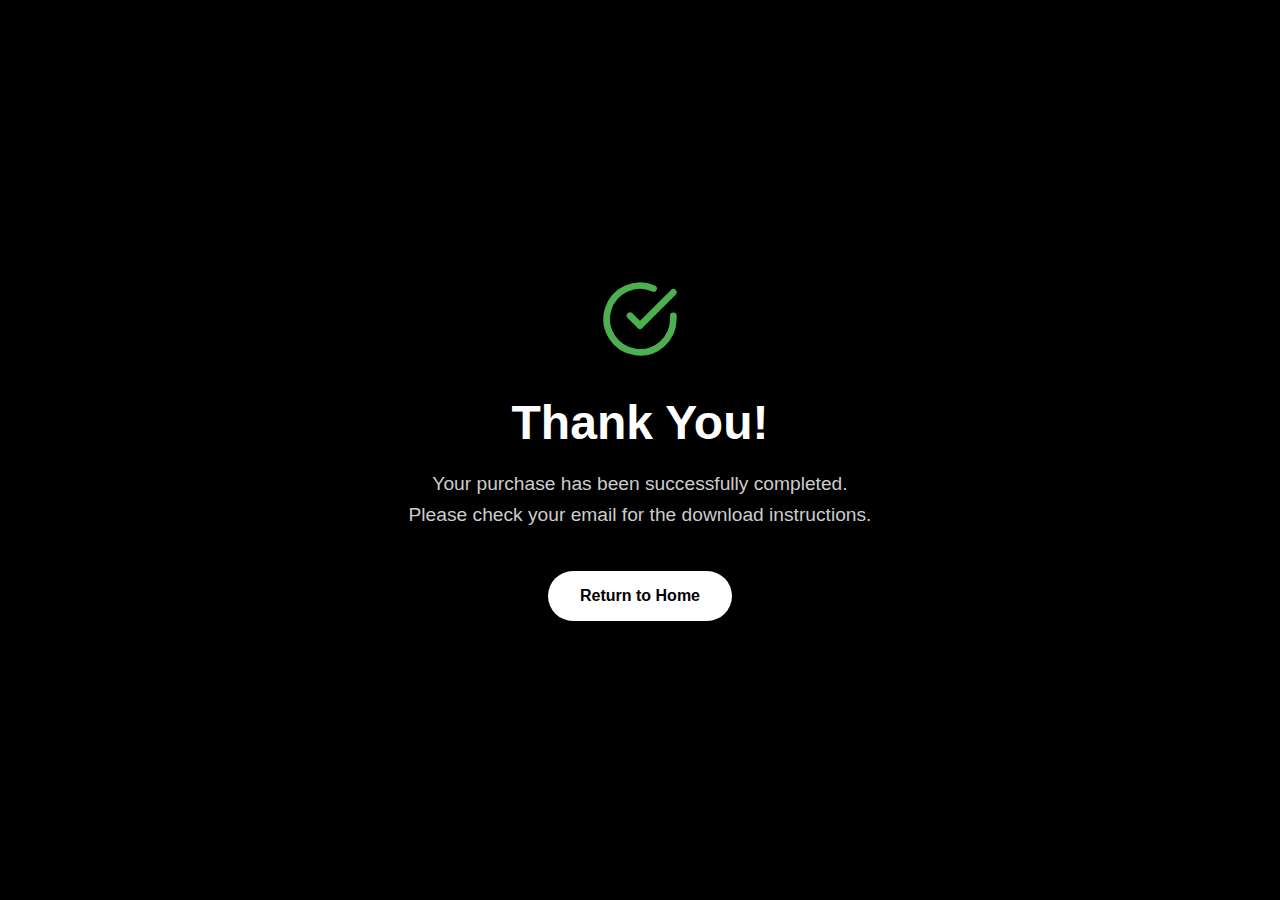
<file: success.html>
<!doctype html>
<html lang="en">

<head>
    <!-- Google tag (gtag.js) -->
    <script async src="https://www.googletagmanager.com/gtag/js?id=AW-16608004369"></script>
    <script>
        window.dataLayer = window.dataLayer || [];
        function gtag() { dataLayer.push(arguments); }
        gtag('js', new Date());

        gtag('config', 'AW-16608004369');
    </script>

    <!-- Event snippet for Google Channel Purchase conversion page -->
    <script>
        gtag('event', 'conversion', {
            'send_to': 'AW-16608004369/NxEMCOaw-8wZEJGSqO89',
            'value': 299.0,
            'currency': 'USD',
            'transaction_id': ''
        });
    </script>

    <meta charset="utf-8" />
    <meta name="viewport" content="width=device-width,initial-scale=1" />
    <title>QLAUDIO - Thank You</title>
    <link rel="icon" type="image/webp" href="./assets/favicon/logo-white.webp">
    <link rel="stylesheet" href="./styles.css?v=2">
    <style>
        body {
            background-color: #000;
            color: #fff;
            display: flex;
            flex-direction: column;
            align-items: center;
            justify-content: center;
            min-height: 100vh;
            text-align: center;
            font-family: 'Suit', sans-serif;
        }

        .success-container {
            padding: 40px;
            max-width: 600px;
        }

        .success-icon {
            color: #4CAF50;
            margin-bottom: 24px;
        }

        h1 {
            font-size: 3rem;
            margin-bottom: 16px;
            font-weight: 800;
        }

        p {
            font-size: 1.2rem;
            color: #ccc;
            margin-bottom: 40px;
            line-height: 1.6;
        }

        .home-btn {
            display: inline-block;
            background: #fff;
            color: #000;
            padding: 16px 32px;
            font-weight: 700;
            text-decoration: none;
            border-radius: 50px;
            transition: transform 0.2s;
        }

        .home-btn:hover {
            transform: scale(1.05);
        }
    </style>
</head>

<body>
    <div class="success-container">
        <div class="success-icon">
            <svg width="80" height="80" viewBox="0 0 24 24" fill="none" stroke="currentColor" stroke-width="2"
                stroke-linecap="round" stroke-linejoin="round">
                <path d="M22 11.08V12a10 10 0 1 1-5.93-9.14"></path>
                <polyline points="22 4 12 14.01 9 11.01"></polyline>
            </svg>
        </div>
        <h1>Thank You!</h1>
        <p>Your purchase has been successfully completed.<br>Please check your email for the download instructions.</p>
        <a href="https://www.qlaudio.com/" class="home-btn">Return to Home</a>
    </div>
</body>

</html>
</file>
<file: styles.css>
:root {
    --ink: #111111;
    --muted: #666666;
    --soft: #f4f4f4;
    --card: #f9f9f9;
    --radius: 48px;
    /* Super round as requested */
    --wrap: 1600px;
    /* Massive width for "filling" feel */

    --navH: 80px;
    /* Taller nav */
    --purple: #6200ee;

    --shadow-soft: 0 10px 30px rgba(0, 0, 0, 0.03);
    --shadow-hover: 0 20px 50px rgba(0, 0, 0, 0.08);
}

* {
    box-sizing: border-box;
    -webkit-tap-highlight-color: transparent;
}

/* ===== Speakers section ===== */
.speakers {
    padding: 120px 0;
    background: #fff;
}

.spGrid {
    display: grid;
    grid-template-columns: 280px 1fr;
    /* Narrower text column to give space to cards */
    gap: 40px;
    /* Reduced gap */
    align-items: start;
}

.spTitle {
    margin: 0;
    font-size: 42px;
    /* Slightly adjusted for balance */
    font-weight: 900;
    letter-spacing: -0.04em;
    line-height: 1.1;
    margin-bottom: 24px;
    word-break: keep-all;
}

.spDesc {
    font-size: 16px;
    color: #666;
    margin-bottom: 40px;
    line-height: 1.7;
    font-weight: 500;
    word-break: keep-all;
}

.spCards {
    display: grid;
    grid-template-columns: repeat(3, 1fr);
    gap: 16px;
    /* Tight gap for "packed" feel */
}

/* ===== Product Cards (Image 3 & New Feedback) ===== */
.prodCard {
    background: transparent;
    transition: transform 0.3s ease;
    display: flex;
    flex-direction: column;
    gap: 12px;
    /* Tighter vertical gap */
}

.prodCard:hover {
    transform: translateY(-5px);
}

.prodImg {
    background: #f9f9f9;
    border-radius: 32px;
    height: 360px;
    /* Tall and big */
    position: relative;
    display: flex;
    align-items: center;
    justify-content: center;
    overflow: hidden;
    width: 100%;
}

.prodImg img {
    width: 80%;
    /* Responsive fill */
    max-width: 280px;
    /* Cap size */
    height: auto;
    transition: transform 0.4s cubic-bezier(0.2, 0.8, 0.2, 1);
    filter: drop-shadow(0 20px 40px rgba(0, 0, 0, 0.08));
    display: block;
}

.prodCard:hover .prodImg img {
    transform: scale(1.08);
}

/* The Info Box */
.prodFoot {
    background: #f9f9f9;
    border-radius: 32px;
    padding: 28px;
    display: flex;
    flex-direction: column;
    justify-content: space-between;
    min-height: 200px;
    /* Substantial footprint */
}

.prodMeta {
    margin-bottom: 20px;
}

.prodName {
    font-size: 19px;
    /* Larger name */
    font-weight: 700;
    color: #111;
    margin-bottom: 8px;
    line-height: 1.25;
    letter-spacing: -0.02em;
}

.prodPrice {
    font-size: 16px;
    font-weight: 700;
    color: #111;
}

/* Buy Button */
.buyPill {
    background: #fff;
    border-radius: 999px;
    padding: 6px 6px 6px 24px;
    display: flex;
    align-items: center;
    justify-content: space-between;
    font-weight: 700;
    font-size: 14px;
    color: #111;
    box-shadow: 0 4px 12px rgba(0, 0, 0, 0.05);
    transition: transform 0.2s ease, box-shadow 0.2s ease;
}

.buyPill:hover {
    transform: scale(1.02);
    box-shadow: 0 6px 16px rgba(0, 0, 0, 0.08);
}

.buyPill .plus {
    width: 36px;
    /* Larger button icon */
    height: 36px;
    border-radius: 50%;
    background: #000;
    color: #fff;
    font-size: 22px;
    display: flex;
    align-items: center;
    justify-content: center;
}

html,
body {
    height: 100%;
}

body {
    margin: 0;
    color: var(--ink);
    font-family: "Pretendard", -apple-system, BlinkMacSystemFont, system-ui, Roboto, "Helvetica Neue", "Segoe UI", "Apple SD Gothic Neo", "Malgun Gothic", sans-serif;
    -webkit-font-smoothing: antialiased;
    text-rendering: optimizeLegibility;
    background-color: #fff;
    word-break: keep-all;
    /* Important for Korean */
}

html {
    scroll-behavior: smooth;
}

a {
    color: inherit;
    text-decoration: none;
    transition: opacity 0.2s ease;
    cursor: pointer;
}

img {
    display: block;
    max-width: 100%;
    user-select: none;
    -webkit-user-drag: none;
}

.wrap {
    max-width: var(--wrap);
    margin: 0 auto;
    padding: 0 40px;
    /* Generous side padding */
}

/* ===== NAV ===== */
.siteHeader {
    position: sticky;
    top: 0;
    z-index: 100;
    background: #000;
    /* Solid black matches Image 1 */
}

.navShell {
    padding: 0 40px;
    max-width: var(--wrap);
    margin: 0 auto;
    height: 64px;
    display: flex;
    align-items: center;
}

.navBar {
    width: 100%;
    display: flex;
    align-items: center;
    justify-content: space-between;
    height: 100%;
}

.navBrand {
    font-weight: 800;
    font-size: 20px;
    color: #fff;
    letter-spacing: 0.05em;
}

.navLinks {
    display: flex;
    gap: 40px;
    font-size: 13px;
    font-weight: 600;
    color: #fff;
}

.navLinks a {
    opacity: 0.7;
    transition: opacity 0.2s;
    padding: 8px 0;
}

.navLinks a:hover {
    opacity: 1;
}

.navIcons {
    display: flex;
    align-items: center;
    gap: 16px;
    color: #fff;
}

.iconBtn {
    width: 24px;
    height: 24px;
    display: flex;
    align-items: center;
    justify-content: center;
    color: #fff;
    opacity: 0.8;
}

.iconBtn:hover {
    opacity: 1;
    background: none;
}

.menuBtn {
    display: none;
    color: #fff;
    border: 1px solid rgba(255, 255, 255, 0.3);
    padding: 4px 8px;
    border-radius: 4px;
    font-weight: 700;
    font-size: 13px;
    cursor: pointer;
    transition: background 0.2s;
}

.menuBtn:hover {
    background: rgba(255, 255, 255, 0.1);
}

.mnav {
    margin-top: 8px;
    background: #111;
    color: #fff;
    border-radius: 14px;
    padding: 12px;
    transform-origin: top center;
    animation: fadeInMenu 0.2s ease-out;
}

.mnav[hidden] {
    display: none;
}

@keyframes fadeInMenu {
    from {
        opacity: 0;
        transform: translateY(-10px) scale(0.98);
    }

    to {
        opacity: 1;
        transform: translateY(0) scale(1);
    }
}

.mnav a {
    display: block;
    padding: 14px 16px;
    border-radius: 10px;
    font-size: 16px;
    font-weight: 600;
}

.mnav a:hover {
    background: rgba(255, 255, 255, .1);
}

/* ===== Buttons ===== */
.btnBlack {
    display: inline-flex;
    align-items: center;
    justify-content: center;
    padding: 14px 26px;
    border-radius: 999px;
    background: #111;
    color: #fff;
    font-weight: 700;
    font-size: 15px;
    transition: all 0.3s cubic-bezier(0.25, 0.8, 0.25, 1);
}

.btnBlack:hover {
    transform: translateY(-2px);
    box-shadow: 0 10px 20px rgba(0, 0, 0, 0.15);
}

.btnPurple {
    margin-top: 22px;
    display: inline-flex;
    gap: 10px;
    align-items: center;
    justify-content: center;
    padding: 16px 36px;
    border-radius: 999px;
    background: #111;
    color: #fff;
    font-weight: 700;
    font-size: 15px;
    transition: all 0.3s cubic-bezier(0.25, 0.8, 0.25, 1);
    box-shadow: none;
}

.btnPurple:hover {
    transform: translateY(-2px) scale(1.02);
    box-shadow: 0 15px 35px rgba(0, 0, 0, 0.2);
}

.chatDot {
    display: inline-block;
    transform: translateY(-1px);
}

/* ===== HERO ===== */
.hero {
    margin-top: 0;
    height: 800px;
    /* Taller hero */
    width: 100%;
    position: relative;
    overflow: hidden;
    /* Remove radius for full bleed feel */
}

.heroBg {
    position: absolute;
    inset: 0;
    width: 100%;
    height: 100%;
    object-fit: cover;
    /* Subtle zoom animation check */
    animation: heroZoom 15s infinite alternate linear;
}

@keyframes heroZoom {
    0% {
        transform: scale(1);
    }

    100% {
        transform: scale(1.05);
    }
}

.heroText {
    position: absolute;
    right: 12%;
    top: 50%;
    transform: translateY(-50%);
    width: min(560px, 45vw);
    text-align: left;
    z-index: 10;
}

.heroKicker {
    font-weight: 800;
    letter-spacing: 0.05em;
    font-size: 20px;
    margin-bottom: 24px;
    text-transform: uppercase;
    color: #000;
    text-shadow:
        0 0 1px #000,
        0 0 5px #fff,
        0 0 10px #fff,
        0 0 20px rgba(255, 255, 255, 1),
        0 0 40px rgba(255, 255, 255, 0.8),
        0 0 80px rgba(255, 255, 255, 0.4);
}

.heroTitle {
    margin: 0;
    font-size: 80px;
    letter-spacing: -0.04em;
    font-weight: 800;
    line-height: 0.95;
    margin-bottom: 24px;
    color: #000;
    text-shadow:
        0 0 1px #000,
        0 0 5px #fff,
        0 0 10px #fff,
        0 0 20px #fff,
        0 0 40px #fff,
        0 0 80px rgba(255, 255, 255, 1),
        0 0 120px rgba(255, 255, 255, 0.6),
        0 0 200px rgba(255, 255, 255, 0.3);
}

.heroSub {
    margin: 0 0 40px;
    font-size: 32px;
    font-weight: 700;
    color: #000;
    text-shadow:
        0 0 1px #000,
        0 0 5px #fff,
        0 0 10px #fff,
        0 0 20px rgba(255, 255, 255, 1),
        0 0 40px rgba(255, 255, 255, 0.8),
        0 0 80px rgba(255, 255, 255, 0.4);
    letter-spacing: -0.02em;
    line-height: 1.35;

}

/* ===== Category bar ===== */
.catBar {
    padding: 100px 0;
    /* More space between title/icons */
    background: #fff;
    border-bottom: 1px solid #f0f0f0;
}

.catInner {
    display: flex;
    align-items: center;
    gap: 80px;
    /* Reduced gap to give more room to icons */
}

.catTitle {
    font-size: 32px;
    /* Larger */
    font-weight: 800;
    letter-spacing: -0.03em;
    white-space: nowrap;
    padding-bottom: 4px;
}

.catIcons {
    flex: 1;
    display: flex;
    justify-content: space-between;
    /* Spread them out */
    align-items: flex-start;
    /* Align top */
    gap: 0;
    /* Let space-between/flex handle it */
}

.catIcon {
    display: flex;
    flex-direction: column;
    align-items: center;
    gap: 16px;
    /* Logic gap */
    color: #d1d1d1;
    transition: transform 0.2s, color 0.2s;
    flex: 1;
    /* Make each icon take equal width */
    cursor: pointer;
}

.catIcon svg {
    color: inherit;
    transition: stroke 0.2s;
    width: 64px;
    /* Big Icon */
    height: 64px;
    stroke-width: 1.2px;
}

.catIcon div {
    color: var(--ink);
    font-size: 16px;
    /* Big Label */
    font-weight: 700;
    opacity: 0.7;
    transition: opacity 0.2s;
}

.catIcon:hover {
    color: var(--ink);
    transform: translateY(-5px);
}

.catIcon:hover div {
    opacity: 1;
}

/* ===== Pixie section ===== */
.pixie {
    background: #fbfbfb;
    padding: 80px 0 100px;
}

.pixieGrid {
    display: grid;
    grid-template-columns: 360px 1fr 480px;
    gap: 40px;
    align-items: center;
}

.pixieLeft {
    display: flex;
    flex-direction: column;
    gap: 20px;
}

.cardLg {
    background: var(--card);
    border-radius: var(--radius);
    padding: 40px;
    min-height: 280px;
    display: grid;
    place-items: center;
    transition: transform 0.3s ease;
}

.cardLg:hover {
    transform: translateY(-5px);
}

.cardLg img {
    width: 240px;
    height: auto;
    transform: rotate(-12deg);
    transition: transform 0.5s cubic-bezier(0.34, 1.56, 0.64, 1);
    filter: drop-shadow(0 20px 30px rgba(0, 0, 0, 0.1));
}

.cardLg:hover img {
    transform: rotate(-5deg) scale(1.05);
}

.cardInfo {
    background: var(--card);
    border-radius: var(--radius);
    padding: 24px 28px;
}

.cardInfo .name {
    font-weight: 800;
    letter-spacing: -0.02em;
    font-size: 18px;
    margin-bottom: 6px;
}

.cardInfo .price {
    font-weight: 700;
    opacity: 0.6;
    margin-bottom: 20px;
    font-size: 15px;
}

.buyPill {
    background: #fff;
    border: 1px solid #eaeaea;
    border-radius: 999px;
    padding: 5px 5px 5px 24px;
    /* Tight padding around button */
    display: flex;
    align-items: center;
    justify-content: space-between;
    font-weight: 700;
    font-size: 13px;
    color: #000;
    box-shadow: 0 4px 10px rgba(0, 0, 0, 0.03);
    transition: all 0.2s;
}

.buyPill:hover {
    border-color: #d0d0d0;
    box-shadow: 0 8px 20px rgba(0, 0, 0, 0.06);
}

.buyPill .plus {
    width: 36px;
    height: 36px;
    border-radius: 50%;
    background: #6200ee;
    color: #fff;
    font-size: 22px;
    display: flex;
    align-items: center;
    justify-content: center;
    font-weight: 400;
    /* Thin plus sign */
}

.pixieCenter {
    text-align: center;
}

.pixieTitle {
    margin: 0;
    font-size: 64px;
    font-weight: 900;
    letter-spacing: -0.04em;
    line-height: 1;
}

.pixieSub {
    margin: 20px 0 32px;
    font-size: 24px;
    font-weight: 800;
    letter-spacing: -0.03em;
    line-height: 1.3;
    color: var(--muted);
}

.pixieRight {
    display: flex;
    justify-content: flex-end;
}

.pixieRight img {
    width: 460px;
    height: auto;
    transform: translateX(40px);
    transition: transform 0.5s;
}

.pixieRight:hover img {
    transform: translateX(40px) scale(1.02);
}

/* ===== Speakers section ===== */
.speakers {
    padding: 140px 0;
    /* More breathable */
    background: #fff;
}

.spGrid {
    display: grid;
    grid-template-columns: 320px 1fr;
    /* Wider sidebar */
    gap: 60px;
    align-items: start;
}

.spTitle {
    margin: 0;
    font-size: 56px;
    /* Huge title */
    font-weight: 900;
    letter-spacing: -0.04em;
    line-height: 1.05;
    margin-bottom: 32px;
    word-break: keep-all;
}

.spDesc {
    font-size: 18px;
    /* Larger body text */
    color: #666;
    margin-bottom: 48px;
    line-height: 1.6;
    font-weight: 500;
    word-break: keep-all;
}

.spCards {
    display: grid;
    grid-template-columns: repeat(3, 1fr);
    gap: 20px;
    /* Keeping gap tight to make cards feel Huge */
}

/* ===== Product Cards (Big & Round) ===== */
.prodCard {
    background: transparent;
    transition: transform 0.3s ease;
    display: flex;
    flex-direction: column;
    gap: 16px;
}

.prodCard:hover {
    transform: translateY(-8px);
}

.prodImg {
    background: #f9f9f9;
    border-radius: var(--radius);
    /* 48px */
    height: 420px;
    /* Massive */
    position: relative;
    display: flex;
    align-items: center;
    justify-content: center;
    overflow: hidden;
    width: 100%;
}

.prodImg img {
    width: 90%;
    /* Fill almost entire width */
    max-width: 360px;
    height: auto;
    transition: transform 0.4s cubic-bezier(0.2, 0.8, 0.2, 1);
    filter: drop-shadow(0 25px 50px rgba(0, 0, 0, 0.1));
    display: block;
}

.prodCard:hover .prodImg img {
    transform: scale(1.05);
    /* Slight zoom */
}

/* The Info Box */
.prodFoot {
    background: #f9f9f9;
    border-radius: var(--radius);
    /* 48px */
    padding: 40px;
    /* Luxuriously padded */
    display: flex;
    flex-direction: column;
    justify-content: space-between;
    min-height: 240px;
}

.prodMeta {
    margin-bottom: 24px;
}

.prodName {
    font-size: 22px;
    /* Headline size name */
    font-weight: 800;
    color: #111;
    margin-bottom: 8px;
    line-height: 1.2;
    letter-spacing: -0.02em;
}

.prodPrice {
    font-size: 18px;
    font-weight: 700;
    color: #333;
}

/* Buy Button */
.buyPill {
    background: #fff;
    border-radius: 999px;
    padding: 8px 8px 8px 28px;
    display: flex;
    align-items: center;
    justify-content: space-between;
    font-weight: 700;
    font-size: 15px;
    color: #111;
    box-shadow: 0 4px 15px rgba(0, 0, 0, 0.06);
    transition: transform 0.2s ease, box-shadow 0.2s ease;
}

.buyPill:hover {
    transform: scale(1.02);
    box-shadow: 0 8px 25px rgba(0, 0, 0, 0.1);
}

.buyPill .plus {
    width: 44px;
    /* Huge button */
    height: 44px;
    border-radius: 50%;
    background: #6200ee;
    color: #fff;
    font-size: 26px;
    display: flex;
    align-items: center;
    justify-content: center;
}

/* ===== Article ===== */
.article {
    padding: 120px 0;
    background: #fff;
    text-align: center;
}

.aTitle {
    margin: 0;
    font-size: 48px;
    font-weight: 900;
    letter-spacing: -0.03em;
}

.aDesc {
    margin: 20px 0 32px;
    color: var(--muted);
    line-height: 1.75;
    font-weight: 500;
    font-size: 16px;
}

.imgStrip {
    margin-top: 40px;
    border-radius: var(--radius);
    overflow: hidden;
    display: grid;
    grid-template-columns: repeat(3, 1fr);
    height: 280px;
    gap: 2px;
}

.imgStrip img {
    width: 100%;
    height: 100%;
    object-fit: cover;
    transition: opacity 0.3s;
}

.imgStrip:hover img {
    opacity: 0.7;
}

.imgStrip img:hover {
    opacity: 1;
}

/* ===== Support (Image 5/6) ===== */
.support {
    background: #111;
    padding: 160px 0;
    color: #fff;
    text-align: center;
    position: relative;
    z-index: 1;
}

.sTitle {
    margin: 0;
    font-size: 48px;
    font-weight: 900;
    letter-spacing: -0.03em;
    color: #fff;
}

.sDesc {
    margin: 20px auto 40px;
    max-width: 600px;
    color: #999;
    line-height: 1.8;
    font-weight: 500;
    font-size: 15px;
}

.contactCard {
    background: #1f1f1f;
    border-radius: 24px;
    padding: 60px 40px;
    /* Increased padding */
    display: flex;
    justify-content: center;
    /* Center horizontally */
    align-items: center;
    gap: 60px;
    max-width: 600px;
    /* Wider if needed */
    margin: 0 auto 60px;
    /* Center the card itself */
    text-align: center;
    /* Center text */
}

.cCol {
    display: flex;
    flex-direction: column;
    gap: 12px;
}

.cLabel {
    font-size: 16px;
    font-weight: 600;
    color: #888;
    text-transform: uppercase;
    letter-spacing: 0.05em;
}

.cValue {
    font-size: 32px;
    /* Much larger */
    font-weight: 700;
    color: #fff;
}

/* ===== Footer (Image 6) ===== */
.siteFooter {
    background: #000;
    color: #fff;
    padding: 80px 0 100px;
    border-top: 1px solid #222;
    position: relative;
    /* Cover fixed hero */
    z-index: 1;
}

.footerGrid {
    display: flex;
    justify-content: space-between;
    flex-wrap: wrap;
    gap: 60px;
}

.footerBrand {
    flex: 0 0 300px;
}

.fLogo {
    font-size: 24px;
    font-weight: 800;
    margin-bottom: 20px;
}

.fCopy {
    font-size: 12px;
    color: #555;
    line-height: 1.6;
}

.footerLinks {
    flex: 1;
    display: flex;
    gap: 80px;
    justify-content: flex-end;
}

.fCol h4 {
    font-size: 13px;
    color: #777;
    margin-bottom: 24px;
    font-weight: 700;
}

.fCol a,
.fCol span {
    display: block;
    font-size: 13px;
    color: #ddd;
    margin-bottom: 12px;
    text-decoration: none;
}

.fCol a:hover {
    text-decoration: underline;
}

.fInfoRow {
    display: flex;
    gap: 12px;
    margin-bottom: 12px;
}

.fInfoRow span:first-child {
    color: #777;
    width: 70px;
    /* Fixed width label */
}

/* ===== Responsive ===== */
@media (max-width: 1024px) {
    .siteHeader {
        background: rgba(0, 0, 0, 0.9);
    }

    .navLinks {
        display: none;
    }

    .menuBtn {
        display: inline-flex;
    }

    .hero {
        height: 580px;
    }

    .heroText {
        right: 6%;
        width: min(520px, 80vw);
    }

    .heroTitle {
        font-size: 48px;
    }

    .catInner {
        flex-direction: column;
        align-items: flex-start;
        gap: 40px;
    }

    .catIcons {
        width: 100%;
        justify-content: flex-start;
        gap: 12vw;
        overflow-x: auto;
        padding-bottom: 10px;
        /* Hide scrollbar spacing if needed */
        scrollbar-width: none;
    }

    .pixieGrid {
        grid-template-columns: 1fr;
        gap: 40px;
        text-align: center;
    }

    .pixieLeft {
        align-items: center;
    }

    .cardLg {
        width: 100%;
        max-width: 400px;
        margin: 0 auto;
    }

    .cardInfo {
        width: 100%;
        max-width: 400px;
        margin: 0 auto;
    }

    .pixieRight {
        justify-content: center;
        overflow: hidden;
    }

    .pixieRight img {
        transform: translateY(20px);
        width: min(420px, 90vw);
    }

    .spGrid {
        grid-template-columns: 1fr;
        text-align: center;
    }

    .spDesc {
        margin-left: auto;
        margin-right: auto;
        max-width: 500px;
    }

    .spCards {
        grid-template-columns: 1fr;
        gap: 32px;
        max-width: 400px;
        margin: 0 auto;
    }

    .prodImg {
        height: 280px;
    }

    .contactCard {
        grid-template-columns: 1fr;
    }

    .cValue {
        font-size: 28px;
    }

    .mnav {
        text-align: center;
    }

    .footerGrid {
        flex-direction: column;
        gap: 40px;
    }

    .footerLinks {
        flex-wrap: wrap;
        gap: 40px;
        justify-content: flex-start;
    }
}

/* ======================== *
 *    PRODUCT PAGE STYLES   *
 * ======================== */

/* Dark Mode Header Override */
.product-page .siteHeader.dark-mode {
    background: rgba(0, 0, 0, 0.3);
    backdrop-filter: blur(10px);
    border-bottom: 1px solid rgba(255, 255, 255, 0.1);
}

.product-page .siteHeader.dark-mode .navBrand,
.product-page .siteHeader.dark-mode .navLinks a,
.product-page .siteHeader.dark-mode .iconBtn,
.product-page .siteHeader.dark-mode .menuBtn {
    color: #fff;
}

/* HERO (Dark) */
.prodHero {
    background: #000;
    color: #fff;
    padding-top: var(--navH);
    min-height: 100vh;
    display: flex;
    flex-direction: column;
    justify-content: center;
    position: relative;
    overflow: hidden;
    text-align: center;
}

.heroContent {
    position: relative;
    z-index: 2;
    padding-top: 60px;
    padding-bottom: 60px;
    display: flex;
    flex-direction: column;
    align-items: center;
}

/* ... existing prodHero styles if needed ... */

/* UPDATED .heroText for Index Page (appended or existing) */
.heroText {
    position: absolute;
    top: 50%;
    right: 5%;
    left: auto;
    bottom: auto;
    transform: translateY(-50%);
    z-index: 2;
    text-align: right;
    color: #fff;
    max-width: 600px;
    width: 90%;
    pointer-events: none;
    /* Let clicks pass through if covering */
}

.heroText a {
    pointer-events: auto;
    /* Re-enable for button */
}



/* Ensure sections cover the fixed image */
.catBar,
.awards,
.partners,
.josun,
.speakers,
.article,
#view-product {
    position: relative;
    z-index: 1;
    background: #fff;
    /* Opaque background to cover image */
}

/* Exception for Product View which has its own hero */
#view-product {
    background: #fff;
}

/* Ensure prodHero background covers main hero image if needed */
.prodHero {
    background: #000;
    z-index: 2;
    /* Ensure it covers properly */
}

/* Responsive override for .heroText */
@media (max-width: 1024px) {
    .heroText {
        right: 5%;
        width: 80%;
        align-items: flex-end;
        /* If flex */
    }

    .heroTitle {
        font-size: 48px;
    }
}

.ph-title {
    font-size: 100px;
    line-height: 0.95;
    font-weight: 800;
    letter-spacing: -0.04em;
    margin-bottom: 20px;
    background: linear-gradient(to right, #fff, #aaa);
    background-clip: text;
    -webkit-background-clip: text;
    -webkit-text-fill-color: transparent;
}

.ph-sub {
    font-size: 32px;
    font-weight: 700;
    margin-bottom: 20px;
    color: #fff;
    text-shadow: 0 4px 20px rgba(0, 0, 0, 0.8);
}

.ph-desc {
    font-size: 18px;
    color: #dfdfdf;
    max-width: 600px;
    margin: 0 auto 60px;
    line-height: 1.6;
    text-shadow: 0 2px 10px rgba(0, 0, 0, 0.9);
}

.ph-visual {
    margin-top: 40px;
    position: relative;
    width: 100%;
    max-width: 900px;
}

.ph-img {
    width: 100%;
    height: auto;
    filter: drop-shadow(0 0 100px rgba(98, 0, 238, 0.4));
    /* Glow effect */
}

/* Floating Card */
.floatCard {
    position: absolute;
    bottom: 80px;
    right: 40px;
    background: #1a1a1a;
    border: 1px solid #333;
    padding: 30px;
    border-radius: 32px;
    width: 320px;
    display: flex;
    flex-direction: column;
    gap: 20px;
    box-shadow: 0 20px 50px rgba(0, 0, 0, 0.5);
    text-align: left;
}

.floatCard h3 {
    font-size: 20px;
    margin: 0 0 4px;
    color: #fff;
}

.floatCard p {
    color: #888;
    font-size: 14px;
    margin: 0;
}

.fc-price {
    font-size: 24px;
    font-weight: 700;
    color: #fff;
    margin-top: 10px;
}

.buyPill.dark {
    background: #333;
    color: #fff;
    border: 1px solid #444;
}

.buyPill.dark:hover {
    background: #444;
}

.buyPill.dark .plus {
    background: #fff;
    /* Contrast on dark card */
    color: #000;
}


/* INTRO (Seemless) */
.prodIntro {
    background: #fff;
    padding: 160px 0;
    text-align: center;
    overflow: hidden;
}

.secTitle {
    font-size: 56px;
    font-weight: 900;
    letter-spacing: -0.04em;
    line-height: 1.1;
    margin-bottom: 24px;
    color: #111;
}

.secDesc {
    font-size: 18px;
    color: #666;
    max-width: 700px;
    margin: 0 auto 80px;
    line-height: 1.7;
}

.introVisual {
    position: relative;
    margin-bottom: 100px;
    height: 600px;
    display: flex;
    align-items: center;
    justify-content: center;
}

.wave-bg {
    position: absolute;
    top: 50%;
    left: 50%;
    transform: translate(-50%, -50%);
    width: 120%;
    opacity: 0.1;
    z-index: 1;
}

.intro-prod {
    position: relative;
    z-index: 2;
    width: 60%;
    max-width: 600px;
    filter: drop-shadow(0 50px 80px rgba(0, 0, 0, 0.15));
}

.introGrid {
    display: flex;
    justify-content: center;
    gap: 60px;
}

.ig-item {
    display: flex;
    flex-direction: column;
    align-items: center;
    gap: 16px;
}

.ig-item img,
.ig-item .icon-circle {
    width: 120px;
    height: 120px;
    border-radius: 50%;
    object-fit: cover;
    border: 1px solid #eee;
}

.ig-item .icon-circle {
    display: flex;
    align-items: center;
    justify-content: center;
    background: #fdfdfd;
}

/* DETAILS (Macro) */
.prodDetail {
    background: #f9f9f9;
    padding: 160px 0;
    position: relative;
    z-index: 1;
}

.detailVisuals {
    margin-top: 80px;
    display: grid;
    grid-template-columns: 1fr 1fr;
    gap: 20px;
}

.dv-large {
    background: #fff;
    border-radius: var(--radius);
    overflow: hidden;
    height: 600px;
    position: relative;
}

.dv-large img {
    width: 100%;
    height: 100%;
    object-fit: cover;
}

.dv-item {
    background: #fff;
    border-radius: var(--radius);
    overflow: hidden;
    height: 600px;
    position: relative;
}

.dv-item img {
    width: 100%;
    height: 100%;
    object-fit: cover;
}

.dv-label {
    position: absolute;
    bottom: 30px;
    left: 30px;
    background: rgba(255, 255, 255, 0.9);
    padding: 10px 20px;
    border-radius: 99px;
    font-weight: 700;
    font-size: 14px;
}

/* LIFESTYLE */
.prodLife {
    position: relative;
    height: 800px;
    overflow: hidden;
}

.lifeImg img {
    width: 100%;
    height: 100%;
    object-fit: cover;
    position: absolute;
    top: 0;
    left: 0;
}

.lifeContent {
    position: relative;
    z-index: 2;
    height: 100%;
    display: flex;
    align-items: center;
    justify-content: flex-end;
    /* Text on right */
}

.lc-box {
    background: rgba(255, 255, 255, 0.95);
    padding: 60px;
    border-radius: var(--radius);
    max-width: 500px;
    backdrop-filter: blur(10px);
}

.lc-tag {
    font-size: 14px;
    font-weight: 700;
    color: var(--muted);
    margin-bottom: 20px;
}

.lc-box h3 {
    font-size: 40px;
    font-weight: 800;
    margin-bottom: 20px;
    line-height: 1.1;
}

.lc-box p {
    font-size: 16px;
    line-height: 1.5;
    color: #444;
    text-shadow: 0 0 20px #fff, 0 0 30px #fff;
}

/* FEATURES GRID */
.prodFeatures {
    padding: 160px 0;
    background: #fff;
}

.pf-header {
    margin-bottom: 100px;
}

.pf-grid {
    display: grid;
    grid-template-columns: repeat(3, 1fr);
    gap: 20px;
}

.pf-card {
    background: #f9f9f9;
    padding: 60px 40px;
    border-radius: 40px;
    text-align: center;
    display: flex;
    flex-direction: column;
    align-items: center;
    gap: 24px;
    transition: transform 0.3s;
}

.pf-card:hover {
    transform: translateY(-5px);
    background: #f4f4f4;
}

.pf-card svg {
    margin-bottom: 10px;
}

.pf-card h3 {
    font-size: 20px;
    font-weight: 700;
    margin: 0;
}

.pf-card p {
    color: #666;
    font-size: 15px;
    line-height: 1.5;
    margin: 0;
}

/* BOTTOM BANNER */
.prodBottom {
    padding: 100px 40px;
    background: #f4f4f4;
}

.pb-content {
    background: #fff;
    border-radius: var(--radius);
    padding: 100px;
    text-align: center;
    position: relative;
    overflow: hidden;
}

.pb-tag {
    color: #888;
    font-weight: 700;
    margin-bottom: 20px;
}

.pb-content h2 {
    font-size: 64px;
    margin-bottom: 20px;
}

.pb-content p {
    font-size: 20px;
    color: #666;
    margin-bottom: 40px;
}

.pb-img {
    margin-top: 60px;
    transform: rotate(5deg);
}

.pb-img img {
    max-width: 600px;
}

/* ======================== *
 *    VISUAL UPGRADE        *
 * ======================== */

/* 1. Scroll Reveal Animation */
.reveal {
    opacity: 0;
    transform: translateY(30px);
    transition: all 1s cubic-bezier(0.2, 0.8, 0.2, 1);
}

.reveal.active {
    opacity: 1;
    transform: translateY(0);
}

/* 2. Hero Enhancements */
.heroTitle {
    background: linear-gradient(135deg, #111 0%, #444 100%);
    -webkit-background-clip: text;
    background-clip: text;
    -webkit-text-fill-color: transparent;
    /* Animated Gradient if desired, keeping simple for now */
}

/* 3. Card Glow Interaction & Premium Hover */
.prodCard {
    position: relative;
    z-index: 1;
    transition: transform 0.4s cubic-bezier(0.34, 1.56, 0.64, 1);
    /* Bouncy lift */
}

/* Lift Effect on Hover */
.prodCard.reveal.active:hover {
    transform: translateY(-12px) scale(1.02);
    z-index: 10;
    /* Bring to front */
}

/* Deep Shadow on Hover */
.prodCard:hover .prodImg {
    box-shadow: 0 20px 40px rgba(0, 0, 0, 0.4);
    border-color: rgba(255, 255, 255, 0.2);
}

/* Image Zoom */
.prodImg {
    overflow: hidden;
    /* Ensure zoom stays inside */
    transition: box-shadow 0.4s ease, border-color 0.4s ease;
    /* rounded corners handled in main style usually */
}

.prodImg img {
    transition: transform 0.6s cubic-bezier(0.25, 0.46, 0.45, 0.94);
    width: 100%;
    /* Ensure width */
}

.prodCard:hover .prodImg img {
    transform: scale(1.08);
    /* Subtle Zoom */
}

/* Glow Background */
.prodCard::after {
    content: '';
    position: absolute;
    top: -20px;
    left: -20px;
    right: -20px;
    bottom: -20px;
    background: radial-gradient(circle at center, rgba(98, 0, 238, 0.15) 0%, transparent 70%);
    opacity: 0;
    z-index: -1;
    transition: opacity 0.4s ease;
    pointer-events: none;
}

.prodCard:hover::after {
    opacity: 1;
}

/* Buy Pill Pulse */
@keyframes softPulse {
    0% {
        box-shadow: 0 0 0 0 rgba(0, 0, 0, 0.2);
    }

    70% {
        box-shadow: 0 0 0 10px rgba(0, 0, 0, 0);
    }

    100% {
        box-shadow: 0 0 0 0 rgba(0, 0, 0, 0);
    }
}

.buyPill .plus {
    animation: softPulse 2s infinite;
}

/* 4. Smooth Anchor Scrolling */
html {
    scroll-behavior: smooth;
}

/* Hero Title Gradient Fix */
.heroTitle {
    background: linear-gradient(135deg, #111 0%, #444 100%);
    background-clip: text;
    -webkit-background-clip: text;
    -webkit-text-fill-color: transparent;
}

/* ======================== *
 *     JOSUN SERIES         *
 * ======================== */
.josun {
    padding: 120px 0;
    background: #fff;
}

.josunHeader {
    margin-bottom: 60px;
    max-width: 600px;
}

.josunTitle {
    font-size: 56px;
    font-weight: 800;
    line-height: 1.1;
    margin-bottom: 24px;
    color: #111;
}

.josunDesc {
    font-size: 18px;
    color: #666;
    line-height: 1.6;
}

/* Featured Bundle Block */
.josunFeatured {
    background: #fbfbfd;
    border-radius: 40px;
    overflow: hidden;
    display: flex;
    align-items: center;
    margin-bottom: 40px;
    min-height: 500px;
}

.jf-content {
    flex: 1;
    padding: 60px 80px;
    display: flex;
    flex-direction: column;
    justify-content: center;
    align-items: flex-start;
}

.jf-tag {
    background: #111;
    color: #fff;
    padding: 6px 12px;
    border-radius: 6px;
    font-size: 13px;
    font-weight: 700;
    margin-bottom: 24px;
    text-transform: uppercase;
}

.jf-name {
    font-size: 48px;
    font-weight: 800;
    line-height: 1.1;
    margin: 0 0 20px;
    color: #111;
}

.jf-text {
    font-size: 18px;
    color: #555;
    margin-bottom: 32px;
    max-width: 400px;
    line-height: 1.6;
}

.jf-price {
    font-size: 32px;
    font-weight: 700;
    color: #111;
    margin-bottom: 32px;
}

.jf-visual {
    flex: 1.2;
    height: 100%;
    min-height: 500px;
    position: relative;
    background: #f0f0f5;
}

.jf-visual img {
    width: 100%;
    height: 100%;
    object-fit: cover;
}

/* Grid Layout */
.josunGrid {
    display: grid;
    grid-template-columns: repeat(3, 1fr);
    gap: 20px;
}

/* Responsive */
@media (max-width: 1024px) {
    .josunFeatured {
        flex-direction: column-reverse;
        text-align: center;
    }

    .jf-content {
        padding: 40px 20px;
        align-items: center;
    }

    .jf-visual {
        width: 100%;
        height: 300px;
        min-height: auto;
    }

    .josunGrid {
        grid-template-columns: 1fr;
    }
}

/* Support Visual */
.supportVisual {
    margin-top: 100px;
    border-radius: 40px;
    overflow: hidden;
    height: 500px;
    position: relative;
    width: 100%;
}

.supportVisual img {
    width: 100%;
    height: 100%;
    object-fit: cover;
}

/* ======================== *
 *       AWARDS             *
 * ======================== */

/* ======================== *
 *       AWARDS             *
 * ======================== */
.awards {
    padding: 120px 0;
    background: #050505;
    /* Deep Dark */
    position: relative;
    z-index: 1;
    overflow: hidden;
    color: #fff;
}

/* Gold background glow */
.awards::before {
    content: '';
    position: absolute;
    top: 50%;
    left: 50%;
    transform: translate(-50%, -50%);
    width: 200px;
    /* Increased from 140px */
    height: 200px;
    /* Increased from 140px */
    background: radial-gradient(circle, rgba(188, 140, 29, 0.1) 0%, transparent 70%);
    z-index: 0;
    pointer-events: none;
}

.awSectionTitle {
    position: relative;
    z-index: 2;
    text-align: center;
    font-size: 36px;
    font-weight: 800;
    margin-bottom: 80px;
    background: linear-gradient(to right, #fff 20%, #d4af37 50%, #fff 80%);
    background-size: 200% auto;
    background-clip: text;
    -webkit-background-clip: text;
    -webkit-text-fill-color: transparent;
    animation: shine 5s linear infinite;
}

@keyframes shine {
    to {
        background-position: 200% center;
    }
}

.awGrid {
    position: relative;
    z-index: 2;
    display: flex;
    justify-content: center;
    gap: 30px;
    flex-wrap: wrap;
}

.awItem {
    flex: 1;
    min-width: 300px;
    background: rgba(255, 255, 255, 0.03);
    /* Glassy dark */
    border: 1px solid rgba(255, 255, 255, 0.1);
    border-radius: 32px;
    padding: 50px 30px;
    display: flex;
    flex-direction: column;
    align-items: center;
    gap: 20px;
    transition: all 0.4s ease;
    backdrop-filter: blur(10px);
}

.awItem:hover {
    transform: translateY(-15px);
    background: rgba(255, 255, 255, 0.06);
    border-color: #d4af37;
    /* Gold border on hover */
    box-shadow: 0 20px 50px rgba(212, 175, 55, 0.15);
    /* Gold shadow */
}

.awIcon {
    width: 80px;
    height: 80px;
    background: linear-gradient(135deg, #222 0%, #000 100%);
    border: 1px solid #333;
    border-radius: 50%;
    display: flex;
    justify-content: center;
    align-items: center;
    margin-bottom: 10px;
    color: #d4af37;
    /* Gold Icon */
    box-shadow: 0 10px 20px rgba(0, 0, 0, 0.5);
    transition: transform 0.4s ease;
}

.awItem:hover .awIcon {
    transform: scale(1.1) rotate(5deg);
    border-color: #d4af37;
    color: #fff;
    background: #d4af37;
}

/* Fix visibility on black background for icon */
.awItem:hover .awIcon svg {
    stroke: #000;
    /* Contrast when icon bg is gold */
}

.awYear {
    font-size: 12px;
    font-weight: 800;
    color: #d4af37;
    /* Gold Text */
    background: rgba(212, 175, 55, 0.1);
    padding: 6px 14px;
    border-radius: 99px;
    letter-spacing: 0.1em;
}

.awTitle {
    font-size: 20px;
    font-weight: 700;
    color: #fff;
    /* White title for readability */
    line-height: 1.4;
    min-height: 56px;
    text-align: center;
}

.awBadge {
    font-size: 15px;
    color: #ccc;
    font-weight: 500;
}

.awSub {
    font-size: 14px;
    font-weight: 800;
    color: #fff;
    text-transform: uppercase;
    letter-spacing: 0.1em;
    margin-top: auto;
    border-top: 1px solid rgba(255, 255, 255, 0.1);
    padding-top: 20px;
    width: 100%;
    text-align: center;
}

/* Ensure Support Section Text is Visible (Safe check) */
.sDesc {
    color: #bbb;
    /* Brighter grey */
}

.cLabel {
    color: #aaa;
    /* Brighter */
}

.awards {
    padding: 100px 0;
    background: #050505;
    /* Deep Black */
    position: relative;
    z-index: 1;
    overflow: hidden;
    border-top: 1px solid #111;
    border-bottom: 1px solid #111;
}

/* Background Glow Effect */
.awards::before {
    content: '';
    position: absolute;
    top: -50%;
    left: 50%;
    transform: translateX(-50%);
    width: 80%;
    height: 100%;
    background: radial-gradient(circle, rgba(255, 215, 0, 0.05) 0%, transparent 60%);
    z-index: -1;
    pointer-events: none;
}

.awSectionTitle {
    text-align: center;
    font-size: 36px;
    font-weight: 800;
    margin-bottom: 80px;
    background: linear-gradient(to right, #fff 20%, #d4af37 50%, #fff 80%);
    background-size: 200% auto;
    background-clip: text;
    -webkit-background-clip: text;
    -webkit-text-fill-color: transparent;
    animation: shine 5s linear infinite;
}

@keyframes shine {
    to {
        background-position: 200% center;
    }
}

.awGrid {
    display: flex;
    justify-content: center;
    gap: 30px;
    flex-wrap: wrap;
}

.awItem {
    flex: 1;
    min-width: 300px;
    background: rgba(255, 255, 255, 0.03);
    /* Glassy dark */
    border: 1px solid rgba(255, 255, 255, 0.1);
    border-radius: 32px;
    padding: 50px 30px;
    display: flex;
    flex-direction: column;
    align-items: center;
    gap: 20px;
    transition: all 0.4s ease;
    position: relative;
    backdrop-filter: blur(10px);
}

.awItem:hover {
    transform: translateY(-15px);
    background: rgba(255, 255, 255, 0.06);
    border-color: #d4af37;
    /* Gold border */
    box-shadow: 0 20px 50px rgba(212, 175, 55, 0.15);
    /* Gold shadow */
}

.awIcon {
    width: 80px;
    height: 80px;
    background: linear-gradient(135deg, #222 0%, #000 100%);
    border: 1px solid #333;
    border-radius: 50%;
    display: flex;
    justify-content: center;
    align-items: center;
    margin-bottom: 10px;
    color: #d4af37;
    /* Gold Icon */
    box-shadow: 0 10px 20px rgba(0, 0, 0, 0.5);
    transition: transform 0.4s ease;
}

.awItem:hover .awIcon {
    transform: scale(1.1) rotate(5deg);
    border-color: #d4af37;
    color: #fff;
    background: #d4af37;
}

/* Fix visibility on black background for icon */
.awItem:hover .awIcon svg {
    stroke: #000;
    /* Contrast when icon bg is gold */
}

.awYear {
    font-size: 13px;
    font-weight: 800;
    color: #d4af37;
    /* Gold Text */
    background: rgba(212, 175, 55, 0.1);
    padding: 6px 14px;
    border-radius: 99px;
    letter-spacing: 0.1em;
    border: none;
}

.awTitle {
    font-size: 20px;
    font-weight: 700;
    color: #fff;
    /* White title for readability */
    line-height: 1.4;
    min-height: 56px;
    text-align: center;
    margin-bottom: 5px;
}

.awBadge {
    font-size: 15px;
    color: #ccc;
    font-weight: 500;
}

.awSub {
    font-size: 14px;
    font-weight: 800;
    color: #fff;
    text-transform: uppercase;
    letter-spacing: 0.1em;
    margin-top: auto;
    border-top: 1px solid rgba(255, 255, 255, 0.1);
    padding-top: 20px;
    width: 100%;
    text-align: center;
}

/* ======================== *
 *       AWARDS (LIGHT)     *
 * ======================== */
.awards {
    padding: 120px 0;
    background: #fbfbfd;
    /* Light Gray Background */
    position: relative;
    z-index: 1;
    overflow: hidden;
    border-top: 1px solid #eee;
    border-bottom: 1px solid #eee;
    color: #111;
}

/* Remove Dark Glow */
.awards::before {
    display: none;
}

.awSectionTitle {
    text-align: center;
    font-size: 36px;
    font-weight: 800;
    margin-bottom: 60px;
    color: #111;
    /* Clean Black Title */
    background: none;
    -webkit-text-fill-color: initial;
    animation: none;
}

.awGrid {
    display: flex;
    justify-content: center;
    gap: 30px;
    flex-wrap: wrap;
}

.awItem {
    flex: 1;
    min-width: 300px;
    background: #fff;
    /* White Card */
    border: 1px solid #eee;
    border-radius: 32px;
    padding: 50px 30px;
    display: flex;
    flex-direction: column;
    align-items: center;
    gap: 20px;
    transition: all 0.4s ease;
    box-shadow: 0 10px 30px rgba(0, 0, 0, 0.02);
}

.awItem:hover {
    transform: translateY(-10px);
    box-shadow: 0 20px 50px rgba(0, 0, 0, 0.08);
    /* Soft Shadow */
    border-color: #ddd;
}

/* Laurel Decoration */
.awIcon {
    position: relative;
    /* For pseudo positioning */
    width: 80px;
    height: 80px;
    background: #f5f5f7;
    border: 1px solid #eee;
    border-radius: 50%;
    display: flex;
    justify-content: center;
    align-items: center;
    margin-bottom: 10px;
    color: #111;
    box-shadow: none;
    transition: transform 0.4s ease, background 0.4s ease, color 0.4s ease;
    z-index: 1;
}

.awIcon::before {
    content: '';
    position: absolute;
    top: 50%;
    left: 50%;
    transform: translate(-50%, -50%);
    width: 200px;
    /* Big laurel */
    height: 200px;
    background-image: url('./assets/images/laurel.webp');
    background-size: contain;
    background-repeat: no-repeat;
    background-position: center;
    opacity: 0.15;
    /* Subtle watermark look initially */
    z-index: -1;
    pointer-events: none;
    mix-blend-mode: multiply;
    transition: opacity 0.3s ease, transform 0.3s ease;
    mask-image: radial-gradient(closest-side, black 60%, transparent 100%);
    -webkit-mask-image: radial-gradient(closest-side, black 60%, transparent 100%);
}

.awItem:hover .awIcon::before {
    opacity: 0.8;
    /* Make it more visible on hover */
    transform: translate(-50%, -50%) scale(1.1);
}

.awItem:hover .awIcon {
    /* Existing hover styles */
    transform: scale(1.05);
    /* Slight scale for icon itself */
    background: #111;
    color: #fff;
    border-color: #111;
}

/* Icon visibility fix */
.awItem:hover .awIcon svg {
    stroke: currentColor;
}

.awYear {
    font-size: 13px;
    font-weight: 700;
    color: #888;
    background: #f0f0f0;
    padding: 6px 14px;
    border-radius: 99px;
    letter-spacing: 0.05em;
    border: none;
}

.awTitle {
    font-size: 24px;
    /* Larger */
    font-weight: 800;
    color: #111;
    line-height: 1.2;
    min-height: auto;
    /* Allow flexible height */
    text-align: center;
    margin-bottom: 8px;
    margin-top: 10px;
}

.awDesc {
    font-size: 16px;
    color: #666;
    /* Secondary Gray */
    font-weight: 500;
    line-height: 1.5;
    text-align: center;
    margin-bottom: 20px;
}

.awBadge {
    display: none;
    /* Remove old class if lingering */
}

.awSub {
    font-size: 13px;
    font-weight: 800;
    color: #111;
    text-transform: uppercase;
    letter-spacing: 0.1em;
    margin-top: auto;
    border-top: 1px solid #eee;
    padding-top: 20px;
    width: 100%;
    text-align: center;
}

/* ======================== *
 *       JOSUN SERIES       *
 * ======================== */
.josunHeritageGraphic {
    display: grid;
    grid-template-columns: repeat(3, 1fr);
    gap: 24px;
    margin: 60px 0;
    text-align: left;
    width: 100%;
}

.jh-card {
    background: #fbfbfd;
    border: 1px solid #eee;
    padding: 32px;
    border-radius: 24px;
    transition: transform 0.3s ease;
}

.jh-card:hover {
    transform: translateY(-5px);
    background: #fff;
    box-shadow: 0 10px 30px rgba(0, 0, 0, 0.05);
    border-color: #111;
}

.jh-card.accent {
    background: #111;
    color: #fff;
    border: none;
}

.jh-card.accent:hover {
    background: #000;
    box-shadow: 0 15px 40px rgba(0, 0, 0, 0.2);
}

.jh-label {
    font-size: 13px;
    font-weight: 700;
    text-transform: uppercase;
    letter-spacing: 0.1em;
    color: #888;
    margin-bottom: 16px;
}

.jh-head {
    font-size: 28px;
    font-weight: 800;
    line-height: 1.1;
    margin-bottom: 16px;
    letter-spacing: -0.02em;
}

.jh-sub {
    font-size: 15px;
    color: #555;
    line-height: 1.5;
}

.jh-stat {
    font-size: 64px;
    font-weight: 800;
    line-height: 1;
    margin-bottom: 4px;
    letter-spacing: -0.03em;
    background: linear-gradient(to bottom, #fff, #999);
    background-clip: text;
    -webkit-background-clip: text;
    -webkit-text-fill-color: transparent;
}

.jh-stat-label {
    font-size: 14px;
    font-weight: 700;
    text-transform: uppercase;
    letter-spacing: 0.05em;
    margin-bottom: 24px;
    opacity: 0.8;
}

.jh-text {
    font-size: 16px;
    line-height: 1.5;
    opacity: 0.9;
}

.jh-footer-text {
    text-align: center;
    font-size: 20px;
    font-weight: 700;
    margin-bottom: 80px;
}

@media (max-width: 900px) {
    .josunHeritageGraphic {
        grid-template-columns: 1fr;
    }

    .jh-stat {
        font-size: 48px;
    }
}



/* ======================== *
 *       PARTNERS           *
 * ======================== */
.partners {
    padding: 120px 0;
    background: #fff;
    text-align: center;
    position: relative;
    z-index: 1;
}

.ptTitle {
    font-size: 40px;
    font-weight: 800;
    margin-bottom: 20px;
    color: #111;
    letter-spacing: -0.02em;
}

.ptDesc {
    font-size: 18px;
    color: #666;
    margin-bottom: 80px;
    line-height: 1.6;
}

/* Partners Marquee */
.marquee {
    position: relative;
    width: 100%;
    overflow: hidden;
    mask-image: linear-gradient(to right, transparent, black 10%, black 90%, transparent);
    -webkit-mask-image: linear-gradient(to right, transparent, black 10%, black 90%, transparent);
}

.track {
    display: flex;
    gap: 30px;
    width: max-content;
    animation: scroll 30s linear infinite;
}

/* Pause on hover optional
.track:hover {
    animation-play-state: paused;
}
*/

@keyframes scroll {
    0% {
        transform: translateX(0);
    }

    100% {
        transform: translateX(-25%);
    }

    /* 4 sets, move 1 set width */
}

.ptItem {
    flex: 0 0 auto;
    /* Don't shrink */
    width: 240px;
    height: 140px;
    background: #fbfbfd;
    border: 1px solid #eee;
    border-radius: 24px;
    display: flex;
    justify-content: center;
    align-items: center;
    font-size: 24px;
    font-weight: 900;
    color: #ccc;
    letter-spacing: 0.05em;
    transition: all 0.3s ease;
    cursor: default;
}

.ptItem:hover {
    color: #111;
    border-color: #111;
    background: #fff;
    box-shadow: 0 10px 30px rgba(0, 0, 0, 0.05);
    transform: scale(1.05);
}

/* ======================== *
 *     BONUS SECTION        *
 * ======================== */
.bonus-wrap {
    display: grid;
    grid-template-columns: 40% 55%;
    align-items: start;
    gap: 5%;
}

.bonus-text {
    position: sticky;
    top: 120px;
}

.bonus-cards {
    display: grid;
    grid-template-columns: repeat(2, 1fr);
    gap: 16px;
}

@media (max-width: 900px) {
    .bonus-wrap {
        grid-template-columns: 1fr;
        gap: 40px;
    }

    .bonus-text {
        position: relative;
        top: 0;
        margin-bottom: 20px;
    }

    .bonus-cards {
        grid-template-columns: repeat(2, 1fr);
    }
}

@media (max-width: 600px) {
    .bonus-cards {
        grid-template-columns: 1fr;
    }
}

/* ======================== *
 *       GLOBAL STATS       *
 * ======================== */
.globalStats {
    padding: 100px 0;
    background: #000;
    color: #fff;
    border-top: 1px solid #222;
    position: relative;
    z-index: 10;
    /* Boost z-index */
    opacity: 1;
    visibility: visible;
}

.gsGrid {
    display: flex;
    justify-content: center;
    align-items: center;
    gap: 80px;
    flex-wrap: wrap;
}

.gsItem {
    text-align: center;
}

.gsValue {
    font-size: 64px;
    font-weight: 800;
    color: #fff;
    /* Fallback */
    background: linear-gradient(135deg, #fff 0%, #888 100%);
    background-clip: text;
    -webkit-background-clip: text;
    -webkit-text-fill-color: transparent;
    line-height: 1.1;
    margin-bottom: 10px;
}

.gsLabel {
    font-size: 16px;
    font-weight: 600;
    color: #666;
    text-transform: uppercase;
    letter-spacing: 0.1em;
}

.gsDivider {
    width: 1px;
    height: 60px;
    background: #333;
}

@media (max-width: 768px) {
    .gsDivider {
        display: none;
    }
}

/* ===============================
   PLATINUM BUNDLE V3 (Final Polish)
   =============================== */

.inst-category {
    margin-bottom: 80px;
    /* Reduced margin since we use padding now */
    padding: 60px 40px;
    /* Internal spacing */
    border-radius: 32px;
    /* Soft rounded corners */
    transition: transform 0.3s ease;
    opacity: 0;
    transform: translateY(30px);
    animation: fadeInUp 0.8s forwards;
}

/* Zebra Striping: Add background to every even category (Woodwinds) */
.inst-category:nth-of-type(even) {
    background-color: #fafafa;
    /* Very subtle gray */
    box-shadow: 0 0 0 1px rgba(0, 0, 10, 0.03);
    /* Extremely subtle border */
}

/* Hover Effect for Categories (Optional) */
/* .inst-category:hover {
    background-color: #fff;
    box-shadow: 0 20px 50px rgba(0,0,0,0.05);
} */

@keyframes fadeInUp {
    to {
        opacity: 1;
        transform: translateY(0);
    }
}

/* Header Typography */
.inst-category .cat-header {
    margin-bottom: 50px;
    text-align: center;
}

.cat-title {
    font-family: "Playfair Display", "Times New Roman", serif;
    /* Use Serif for elegance */
    font-size: 48px;
    font-weight: 700;
    margin-bottom: 16px;
    color: #111;
    letter-spacing: -0.02em;
}

.cat-desc {
    font-size: 18px;
    color: #555;
    max-width: 600px;
    margin: 0 auto;
    font-weight: 400;
    line-height: 1.6;
}

/* Visual Image - Wide & Elegant (Ratio Preserved) */
.inst-visual {
    width: 100%;
    max-width: 1200px;
    margin: 0 auto 60px auto;
    /* Aspect Ratio Hack (16:9) -> Height auto-adjusts based on width */
    height: 0;
    padding-bottom: 60%;
    /* Slightly wider than 16:9 for cinematic feel */
    border-radius: 20px;
    overflow: hidden;
    box-shadow: 0 30px 60px rgba(0, 0, 0, 0.15);
    position: relative;
    background: #080808;
    /* Dark cinematic background */
}

.inst-visual img {
    width: 100%;
    height: 100%;
    object-fit: contain;
    /* Ensure NO cropping */
    transition: transform 0.8s cubic-bezier(0.2, 1, 0.3, 1);
}

.inst-visual:hover img {
    transform: scale(1.02);
    /* Subtle zoom */
}

/* 3-Column Grid for Lists */
.inst-grid {
    display: grid;
    grid-template-columns: repeat(3, 1fr);
    gap: 60px;
    /* Wider gap */
    max-width: 1200px;
    margin: 0 auto;
    text-align: left;
}

.inst-list {
    list-style: none;
    padding: 0;
    margin: 0;
}

/* Improved List Item Visibility */
.inst-list li {
    font-size: 16px;
    /* Slightly larger base text */
    color: #444;
    /* Darker for better contrast */
    padding: 28px 24px;
    /* More padding, added horizontal padding */
    border-bottom: 1px solid rgba(0, 0, 0, 0.08);
    /* Slightly stronger separator */
    line-height: 1.75;
    /* Relaxed reading experience */
    transition: all 0.2s ease;
    border-radius: 12px;
    /* Rounded corners for hover state */
    margin-bottom: 8px;
    /* Spacing between items */
}

/* Hover Effect: Clear visual cue */
.inst-list li:hover {
    background-color: #fff;
    box-shadow: 0 4px 20px rgba(0, 0, 0, 0.06);
    /* Soft lift effect */
    transform: translateY(-2px);
    /* Slight lift */
    border-color: transparent;
}

/* Woodwinds Category (Gray Background) Hover Fix */
.inst-category:nth-of-type(even) .inst-list li:hover {
    background-color: #fff;
    /* Keep hover white even on gray bg */
}

/* Instrument Title Styling */
.inst-list li strong {
    color: #000;
    /* Deepest black */
    font-weight: 800;
    display: block;
    font-size: 21px;
    /* Larger Title */
    margin-bottom: 10px;
    font-family: "Playfair Display", serif;
    letter-spacing: -0.01em;
}

/* Description Text Styling */
.inst-desc {
    display: block;
    font-size: 15px;
    /* Readable size */
    color: #4a4a4a;
    /* High contrast gray */
    line-height: 1.7;
    /* Good breathing room */
    font-family: -apple-system, BlinkMacSystemFont, "Segoe UI", Roboto, "Helvetica Neue", Arial, sans-serif;
    opacity: 0.9;
}

/* Responsive */
@media (max-width: 900px) {
    .inst-grid {
        grid-template-columns: 1fr;
        gap: 30px;
    }

    .inst-visual {
        height: 260px;
        border-radius: 16px;
        margin-bottom: 40px;
    }

    .cat-title {
        font-size: 36px;
    }
}

/* ===============================
   GALLERY SLIDER (FADE EFFECT)
   =============================== */

.inst-visual {
    position: relative;
    /* 기존 높이 등은 유지 */
}

/* 슬라이더 이미지 공통 설정 */
.inst-visual img.slide-img {
    position: absolute;
    top: 0;
    left: 0;
    width: 100%;
    height: 100%;
    object-fit: cover;
    opacity: 0;
    animation: fadeSlide 12s infinite;
    /* 3장 기준 12초 (4초씩) */
}

/* 3장 슬라이드 타이밍 */
.inst-visual img.slide-img:nth-child(1) {
    animation-delay: 0s;
}

.inst-visual img.slide-img:nth-child(2) {
    animation-delay: 4s;
}

.inst-visual img.slide-img:nth-child(3) {
    animation-delay: 8s;
}

.inst-visual img.slide-img:nth-child(4) {
    animation-delay: 12s;
    /* 4장일 경우 */
}

/* 애니메이션 키프레임 */
@keyframes fadeSlide {
    0% {
        opacity: 0;
        transform: scale(1.05);
    }

    5% {
        opacity: 1;
        transform: scale(1);
    }

    /* 등장 */
    33% {
        opacity: 1;
        transform: scale(1);
    }

    /* 유지 */
    38% {
        opacity: 0;
    }

    /* 퇴장 */
    100% {
        opacity: 0;
    }
}

/* Percussion은 4장이므로 별도 애니메이션 정의 (선택사항) */
.inst-visual.perc-visual img.slide-img {
    animation-duration: 16s;
    /* 4장 x 4초 = 16초 */
}

.inst-visual.perc-visual img.slide-img:nth-child(1) {
    animation-delay: 0s;
}

.inst-visual.perc-visual img.slide-img:nth-child(2) {
    animation-delay: 4s;
}

.inst-visual.perc-visual img.slide-img:nth-child(3) {
    animation-delay: 8s;
}

.inst-visual.perc-visual img.slide-img:nth-child(4) {
    animation-delay: 12s;
}

/* ===============================
   DARK THEME FEATURES SECTION
   =============================== */

.feat-card {
    background: rgba(255, 255, 255, 0.03);
    /* Ultra transparent dark */
    border: 1px solid rgba(255, 255, 255, 0.1);
    border-radius: 24px;
    padding: 50px 40px;
    transition: all 0.4s cubic-bezier(0.2, 1, 0.3, 1);
    position: relative;
    overflow: hidden;
    backdrop-filter: blur(10px);
    /* Glass effect */
}

/* Hover Effect: Glow & Lift */
.feat-card:hover {
    background: rgba(255, 255, 255, 0.06);
    border-color: rgba(255, 255, 255, 0.3);
    transform: translateY(-8px);
    box-shadow: 0 20px 60px rgba(0, 0, 0, 0.5);
}

/* Icon Styling */
.feat-icon {
    font-size: 48px;
    margin-bottom: 24px;
    background: linear-gradient(135deg, #fff, #888);
    -webkit-background-clip: text;
    background-clip: text;
    -webkit-text-fill-color: transparent;
    display: inline-block;
    filter: drop-shadow(0 4px 12px rgba(255, 255, 255, 0.2));
}

.feat-title {
    font-size: 24px;
    font-weight: 700;
    margin-bottom: 16px;
    color: #fff;
    font-family: "Playfair Display", serif;
}

.feat-desc {
    font-size: 16px;
    color: #aaa;
    line-height: 1.7;
}

/* Responsive Grid */
@media (max-width: 900px) {
    .pf-grid {
        grid-template-columns: 1fr !important;
        gap: 20px !important;
    }
}

/* ======================== *
 *    SUPPORT EXPANSION     *
 * ======================== */
.support-grid {
    display: grid;
    grid-template-columns: 1fr 1fr;
    gap: 40px;
    margin-bottom: 80px;
    text-align: left;
}

@media (max-width: 768px) {
    .support-grid {
        grid-template-columns: 1fr;
    }
}

.download-card {
    background: #f9f9f9;
    padding: 24px;
    border-radius: 16px;
    text-decoration: none;
    display: flex;
    align-items: center;
    justify-content: space-between;
    transition: all 0.2s ease;
    border: 1px solid transparent;
    cursor: pointer;
}

.download-card:hover {
    background: #fff;
    border-color: #ddd;
    box-shadow: 0 5px 15px rgba(0, 0, 0, 0.05);
    transform: translateY(-2px);
}

.faq-section {
    max-width: 800px;
    margin: 0 auto 80px;
    text-align: left;
}

.faq-title {
    text-align: center;
    font-size: 28px;
    font-weight: 700;
    margin-bottom: 40px;
    color: #111;
}

.faq-item {
    border-bottom: 1px solid #eee;
    margin-bottom: 10px;
}

.faq-item summary {
    padding: 24px 0;
    font-weight: 700;
    font-size: 18px;
    cursor: pointer;
    list-style: none;
    display: flex;
    justify-content: space-between;
    align-items: center;
    color: #111;
}

.faq-item summary::-webkit-details-marker {
    display: none;
}

.faq-item summary:hover {
    color: #555;
}

.faq-content {
    padding-bottom: 24px;
    color: #666;
    line-height: 1.7;
    font-size: 16px;
}

/* Audio Demos */
.audioDemos {
    border-top: 1px solid #f0f0f0;
    border-bottom: 1px solid #f0f0f0;
}

.demo-list {
    display: flex;
    flex-direction: column;
    gap: 24px;
}

.demo-track {
    position: relative;
    width: 100%;
}

.dt-controls {
    display: flex;
    align-items: center;
    justify-content: space-between;
    margin-bottom: 8px;
}

.play-btn {
    width: 44px;
    height: 44px;
    border-radius: 50%;
    border: 1px solid #e0e0e0;
    background: transparent;
    display: flex;
    align-items: center;
    justify-content: center;
    cursor: pointer;
    transition: all 0.2s ease;
    color: #111;
    flex-shrink: 0;
}

.play-btn:hover {
    border-color: #111;
    background: #111;
    color: #fff;
}

.play-btn svg {
    fill: currentColor;
    stroke: none;
    width: 16px;
    height: 16px;
}

.dt-info {
    flex-grow: 1;
    padding: 0 16px;
    font-size: 1rem;
    font-weight: 600;
    color: #111;
    font-family: 'Outfit', sans-serif;
}

.dt-time {
    font-size: 0.85rem;
    color: #999;
    font-family: monospace;
    min-width: 60px;
    text-align: right;
}

.dt-wave {
    width: 100%;
    height: 60px;
    display: block;
    cursor: pointer;
    border-radius: 4px;
    /* Optional aesthetics */
}

/* MIDI Pack Styles */
.midi-card {
    background: #111;
    border: 1px solid #222;
    border-radius: 20px;
    overflow: hidden;
    transition: transform 0.3s ease, box-shadow 0.3s ease;
    display: flex;
    flex-direction: column;
}

.midi-card:hover {
    transform: translateY(-8px);
    box-shadow: 0 20px 40px rgba(0, 0, 0, 0.6);
    border-color: #444;
}

.mc-img {
    width: 100%;
    aspect-ratio: 1 / 1;
    overflow: hidden;
    background: #000;
}

.mc-img img {
    width: 100%;
    height: 100%;
    object-fit: cover;
    transition: transform 0.5s ease;
}

.midi-card:hover .mc-img img {
    transform: scale(1.05);
}

.mc-info {
    padding: 24px;
    display: flex;
    flex-direction: column;
    flex-grow: 1;
}

.mc-info h3 {
    font-size: 20px;
    margin-bottom: 8px;
    color: #fff;
    font-weight: 700;
}

.mc-desc {
    color: #888;
    font-size: 14px;
    line-height: 1.5;
    margin-bottom: 24px;
    flex-grow: 1;
}

.mc-foot {
    display: flex;
    align-items: center;
    justify-content: space-between;
    margin-top: auto;
}

.mc-price {
    font-size: 20px;
    font-weight: 700;
    color: #fff;
}

.btnSmall {
    display: inline-block;
    padding: 8px 20px;
    background: #fff;
    color: #000;
    text-decoration: none;
    font-weight: 700;
    font-size: 14px;
    border-radius: 50px;
    transition: all 0.2s ease;
}

.btnSmall:hover {
    background: #ddd;
    transform: scale(1.05);
}

.btnWhite:hover {
    transform: scale(1.03);
    background: #f0f0f0;
}
</file>
